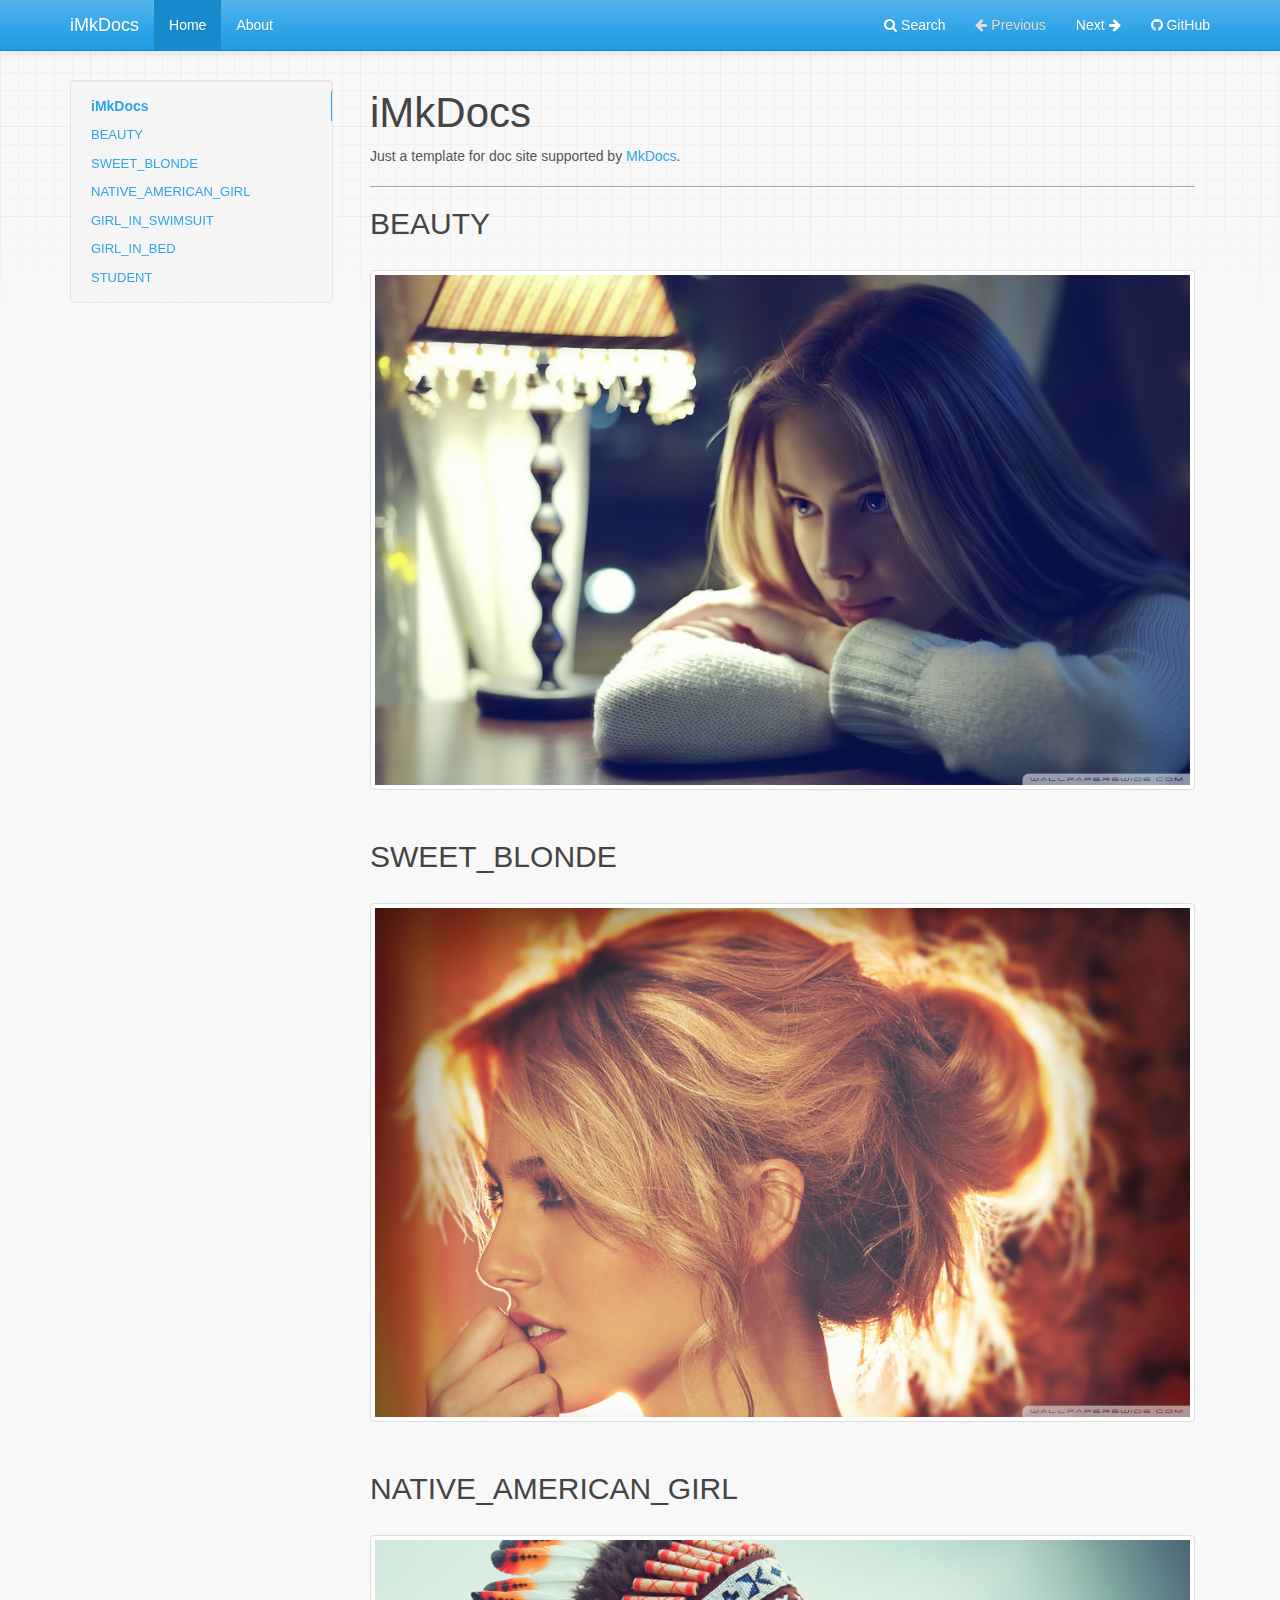
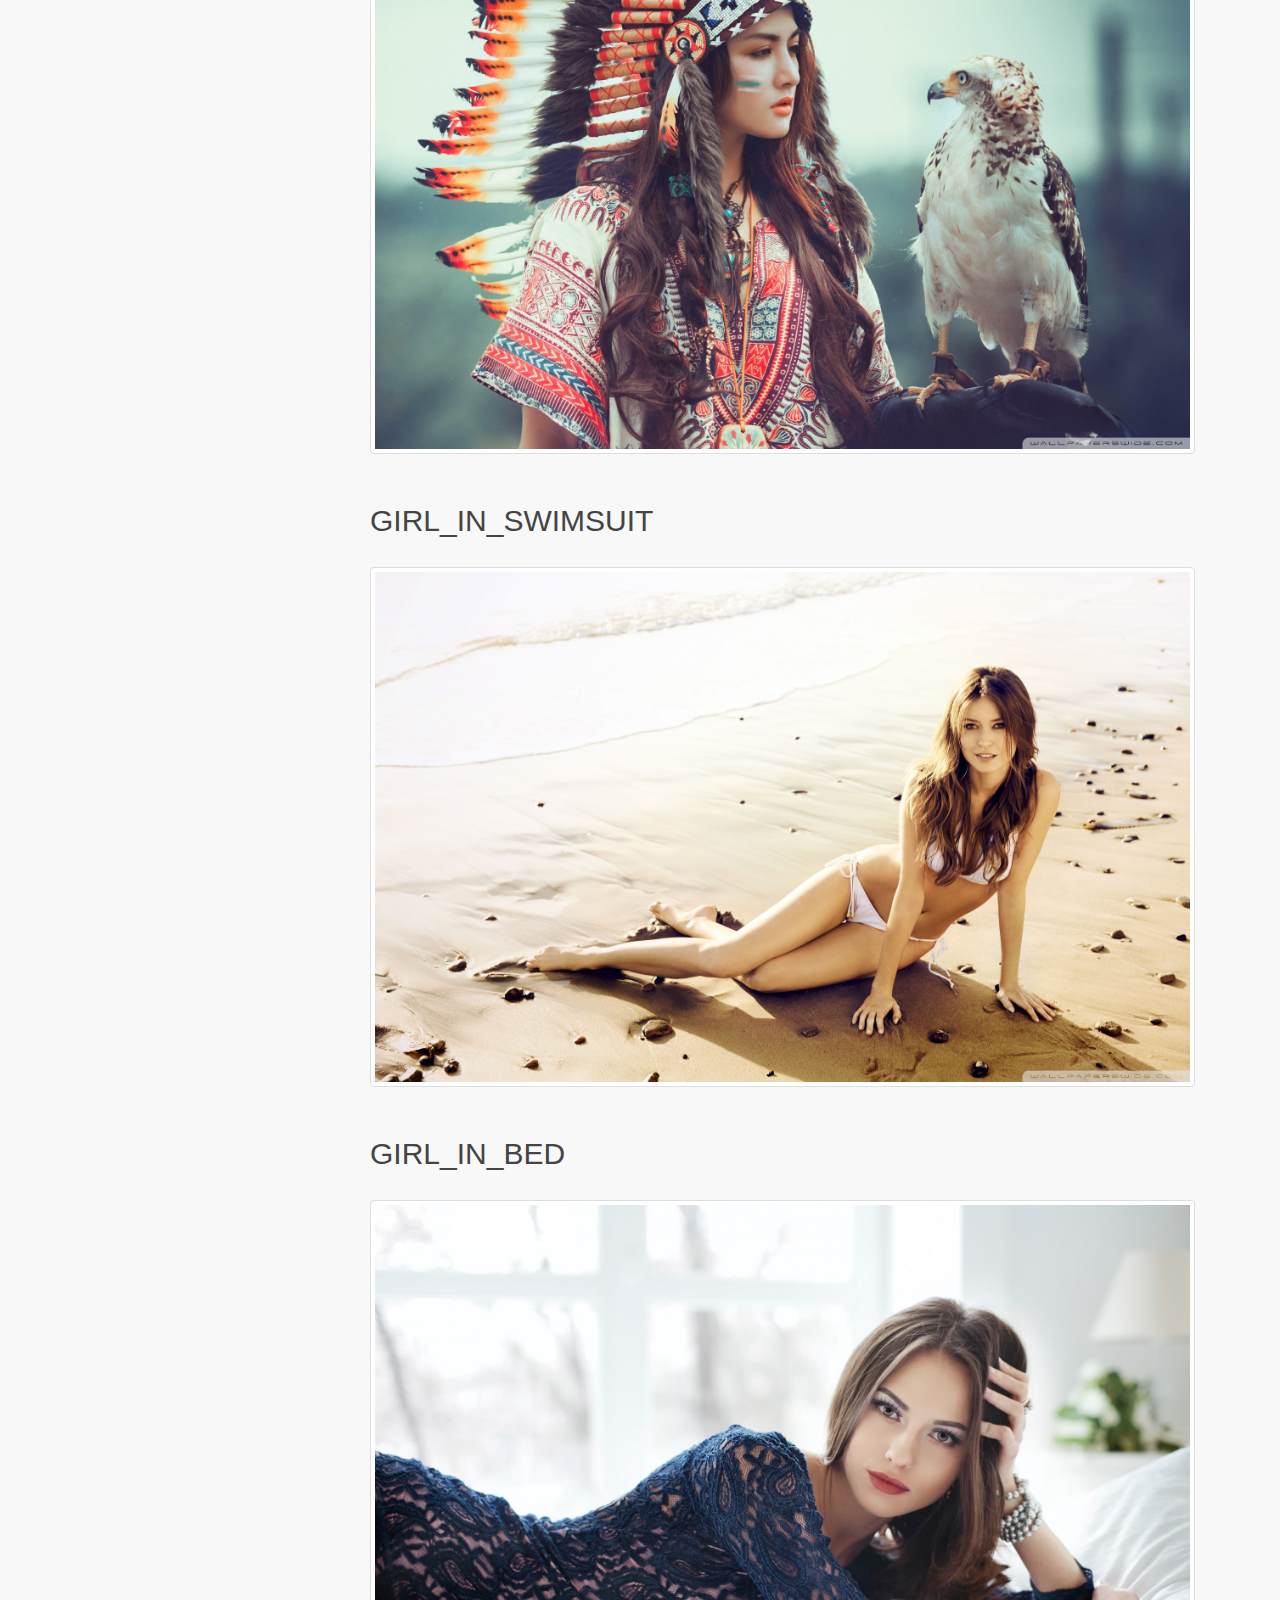
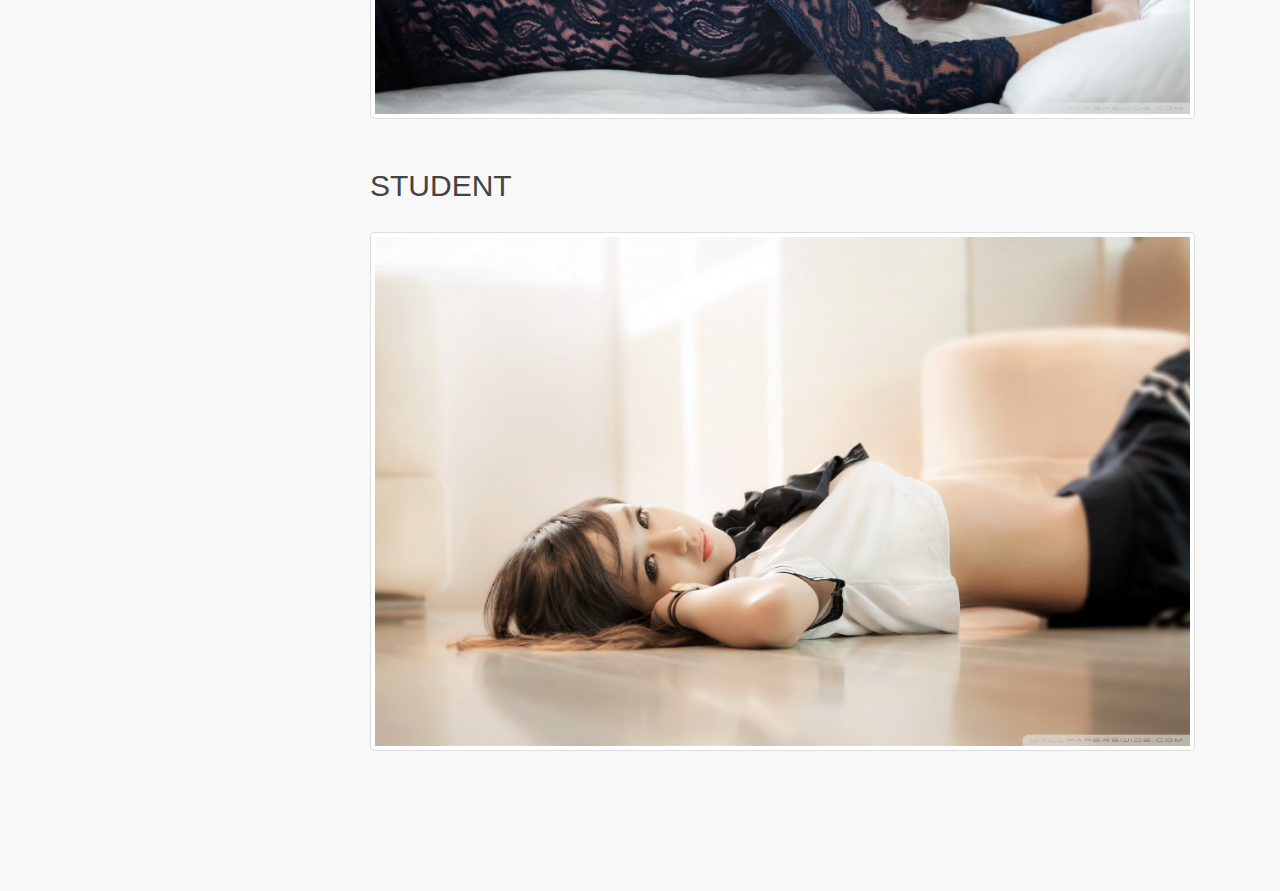
<file: index.html>
<!DOCTYPE html>
<html lang="en">
    <head>
        <meta charset="utf-8">
        <meta http-equiv="X-UA-Compatible" content="IE=edge">
        <meta name="viewport" content="width=device-width, initial-scale=1.0">
        <meta name="description" content="None">
        
        
        <link rel="shortcut icon" href="./img/favicon.ico">
        <title>iMkDocs</title>
        <link href="./css/bootstrap-custom.min.css" rel="stylesheet">
        <link href="./css/font-awesome.min.css" rel="stylesheet">
        <link href="./css/base.css" rel="stylesheet">
        <link rel="stylesheet" href="./css/highlight.css">
        <link href="./css/extra.css" rel="stylesheet">
        <!-- HTML5 shim and Respond.js IE8 support of HTML5 elements and media queries -->
        <!--[if lt IE 9]>
            <script src="https://oss.maxcdn.com/libs/html5shiv/3.7.0/html5shiv.js"></script>
            <script src="https://oss.maxcdn.com/libs/respond.js/1.4.2/respond.min.js"></script>
        <![endif]-->

        <script src="./js/jquery-1.10.2.min.js" defer></script>
        <script src="./js/bootstrap-3.0.3.min.js" defer></script>
        <script src="./js/highlight.pack.js" defer></script> 

      <!-- MathJax for LaTeX -->
      <script type="text/x-mathjax-config">
        MathJax.Hub.Config({
          tex2jax: {
            inlineMath: [['$','$'], ['\\(','\\)']],
            processEscapes: true
          }
        });
      </script>
      <script type="text/javascript" src="https://cdn.mathjax.org/mathjax/latest/MathJax.js?config=TeX-AMS-MML_HTMLorMML"></script>
    </head>

    <body class="homepage">

        <div class="navbar navbar-default navbar-fixed-top" role="navigation">
    <div class="container">

        <!-- Collapsed navigation -->
        <div class="navbar-header">
            <!-- Expander button -->
            <button type="button" class="navbar-toggle" data-toggle="collapse" data-target=".navbar-collapse">
                <span class="sr-only">Toggle navigation</span>
                <span class="icon-bar"></span>
                <span class="icon-bar"></span>
                <span class="icon-bar"></span>
            </button>
            <a class="navbar-brand" href=".">iMkDocs</a>
        </div>

        <!-- Expanded navigation -->
        <div class="navbar-collapse collapse">
                <!-- Main navigation -->
                <ul class="nav navbar-nav">
                    <li class="active">
                        <a href=".">Home</a>
                    </li>
                    <li >
                        <a href="about/">About</a>
                    </li>
                </ul>

            <ul class="nav navbar-nav navbar-right">
                <li>
                    <a href="#" data-toggle="modal" data-target="#mkdocs_search_modal">
                        <i class="fa fa-search"></i> Search
                    </a>
                </li>
                    <li class="disabled">
                        <a rel="next" >
                            <i class="fa fa-arrow-left"></i> Previous
                        </a>
                    </li>
                    <li >
                        <a rel="prev" href="about/">
                            Next <i class="fa fa-arrow-right"></i>
                        </a>
                    </li>
                    <li>
                        <a href="https://github.com/vveicc/iMkDocs/"><i class="fa fa-github"></i> GitHub</a>
                    </li>
                <!--
                    <li>
                        <a href="https://github.com/vveicc/iMkDocs/edit/master/docs/index.md"><i class="fa fa-github"></i> Edit on GitHub</a>
                    </li> -->
            </ul>
        </div>
    </div>
</div>

        <div class="container">
                <div class="col-md-3"><div class="bs-sidebar hidden-print affix well" role="complementary">
    <ul class="nav bs-sidenav">
        <li class="first-level active"><a href="#imkdocs">iMkDocs</a></li>
            <li class="second-level"><a href="#beauty">BEAUTY</a></li>
                
            <li class="second-level"><a href="#sweet_blonde">SWEET_BLONDE</a></li>
                
            <li class="second-level"><a href="#native_american_girl">NATIVE_AMERICAN_GIRL</a></li>
                
            <li class="second-level"><a href="#girl_in_swimsuit">GIRL_IN_SWIMSUIT</a></li>
                
            <li class="second-level"><a href="#girl_in_bed">GIRL_IN_BED</a></li>
                
            <li class="second-level"><a href="#student">STUDENT</a></li>
                
    </ul>
</div></div>
                <div class="col-md-9" role="main">

<h1 id="imkdocs">iMkDocs</h1>
<p>Just a template for doc site supported by <a href="https://www.mkdocs.org">MkDocs</a>.</p>
<hr />
<h2 id="beauty">BEAUTY</h2>
<p><img alt="left | 0x0" src="./img/beauty/beauty.jpg" /></p>
<h2 id="sweet_blonde">SWEET_BLONDE</h2>
<p><img alt="left | 0x0" src="./img/beauty/sweet_blonde.jpg" /></p>
<h2 id="native_american_girl">NATIVE_AMERICAN_GIRL</h2>
<p><img alt="left | 0x0" src="./img/beauty/native_american_girl.jpg" /></p>
<h2 id="girl_in_swimsuit">GIRL_IN_SWIMSUIT</h2>
<p><img alt="left | 0x0" src="./img/beauty/girl_in_swimsuit.jpg" /></p>
<h2 id="girl_in_bed">GIRL_IN_BED</h2>
<p><img alt="left | 0x0" src="./img/beauty/girl_in_bed.jpg" /></p>
<h2 id="student">STUDENT</h2>
<p><img alt="left | 0x0" src="./img/beauty/student.jpg" /></p></div>
        </div>

        <!-- <footer class="col-md-12">
            <hr>
            <p>Documentation built with <a href="http://www.mkdocs.org/">MkDocs</a>.</p>
        </footer> -->
        <script>var base_url = '.';</script>
        <script src="./js/base.js" defer></script>
        <script src="./search/require.js" defer></script>
        <script src="./search/search.js" defer></script>

        <div class="modal" id="mkdocs_search_modal" tabindex="-1" role="dialog" aria-labelledby="Search Modal" aria-hidden="true">
    <div class="modal-dialog">
        <div class="modal-content">
            <div class="modal-header">
                <button type="button" class="close" data-dismiss="modal"><span aria-hidden="true">&times;</span><span class="sr-only">Close</span></button>
                <h4 class="modal-title" id="exampleModalLabel">Search</h4>
            </div>
            <div class="modal-body">
                <p>
                    From here you can search these documents. Enter
                    your search terms below.
                </p>
                <form role="form">
                    <div class="form-group">
                        <input type="text" class="form-control" placeholder="Search..." id="mkdocs-search-query" title="Type search term here">
                    </div>
                </form>
                <div id="mkdocs-search-results"></div>
            </div>
            <div class="modal-footer">
            </div>
        </div>
    </div>
</div><div class="modal" id="mkdocs_keyboard_modal" tabindex="-1" role="dialog" aria-labelledby="Keyboard Shortcuts Modal" aria-hidden="true">
    <div class="modal-dialog">
        <div class="modal-content">
            <div class="modal-header">
                <button type="button" class="close" data-dismiss="modal"><span aria-hidden="true">&times;</span><span class="sr-only">Close</span></button>
                <h4 class="modal-title" id="exampleModalLabel">Keyboard Shortcuts</h4>
            </div>
            <div class="modal-body">
              <table class="table">
                <thead>
                  <tr>
                    <th style="width: 20%;">Keys</th>
                    <th>Action</th>
                  </tr>
                </thead>
                <tbody>
                  <tr>
                    <td><kbd>?</kbd></td>
                    <td>Open this help</td>
                  </tr>
                  <tr>
                    <td><kbd>&larr;</kbd></td>
                    <td>Previous page</td>
                  </tr>
                  <tr>
                    <td><kbd>&rarr;</kbd></td>
                    <td>Next page</td>
                  </tr>
                  <tr>
                    <td><kbd>s</kbd></td>
                    <td>Search</td>
                  </tr>
                </tbody>
              </table>
            </div>
            <div class="modal-footer">
            </div>
        </div>
    </div>
</div>


    </body>
</html>

<!--
MkDocs version : 0.17.3
Build Date UTC : 2018-05-27 04:45:29
-->
</file>
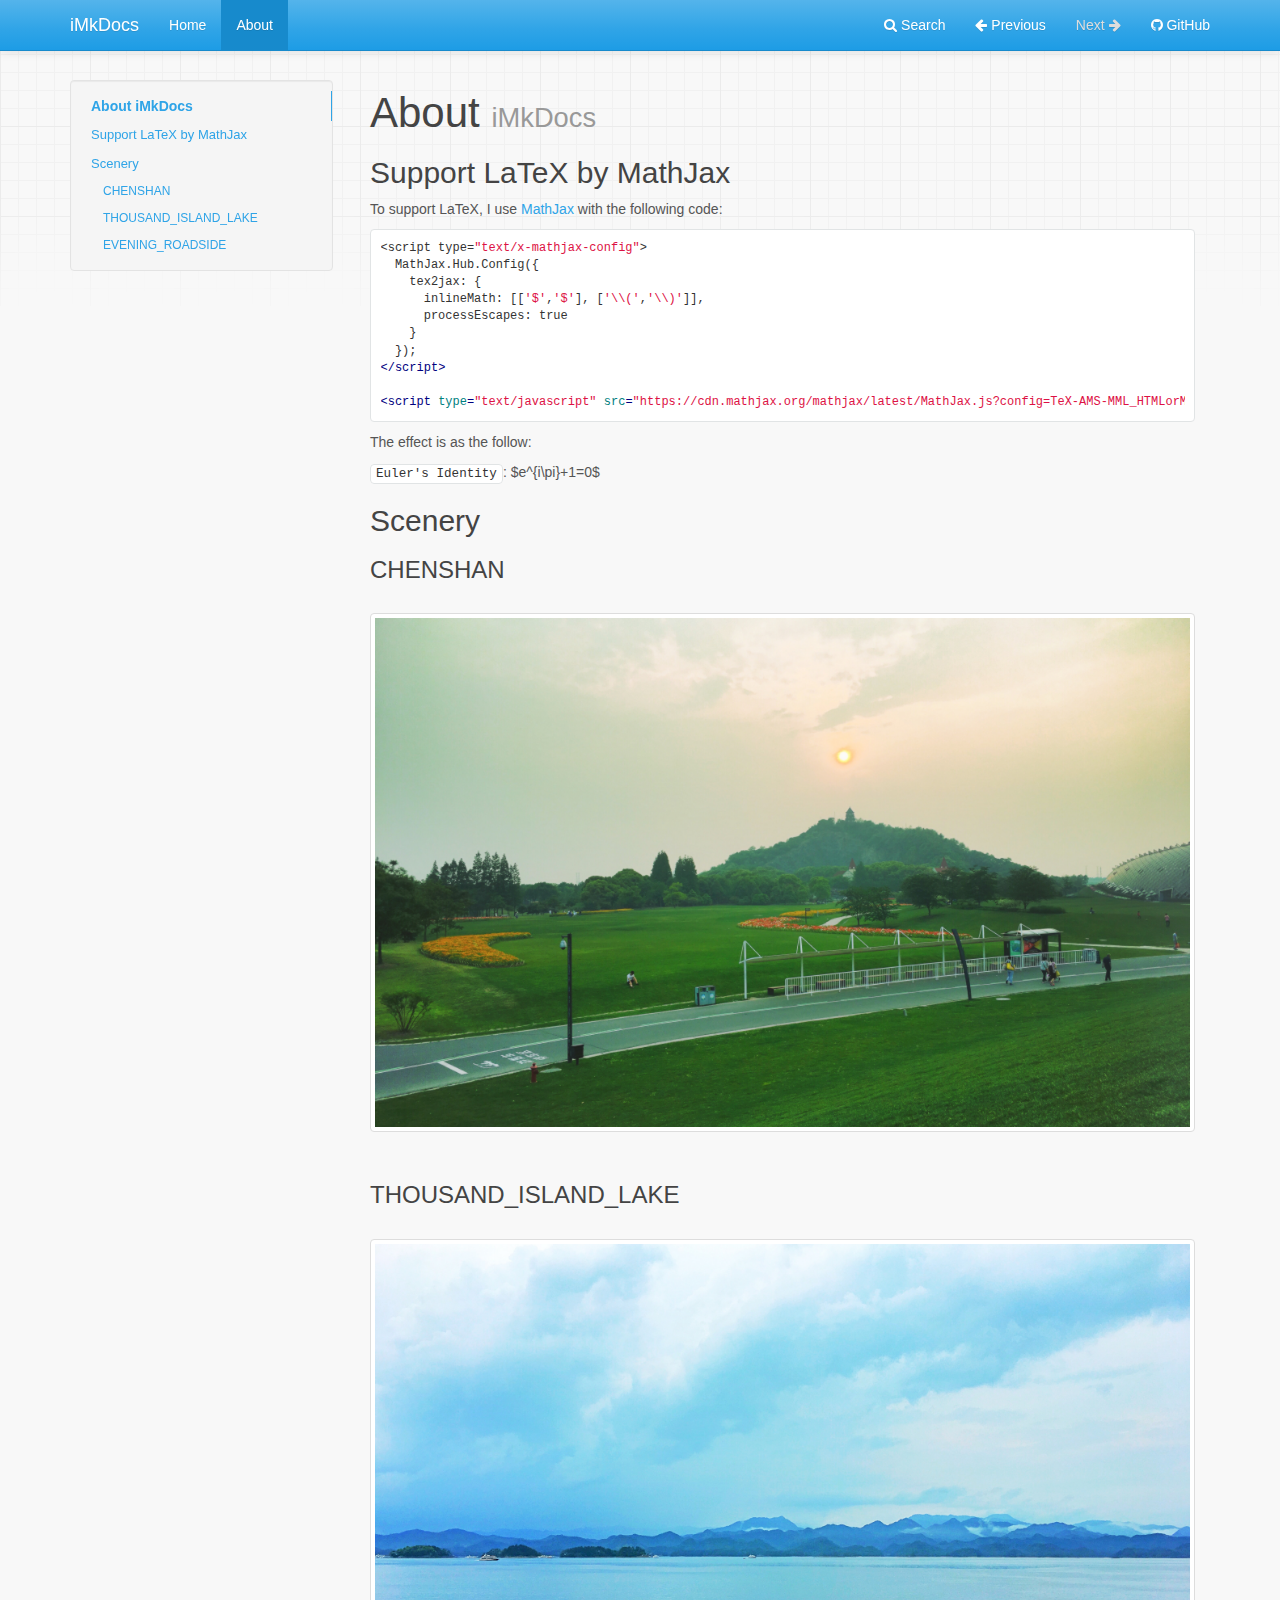
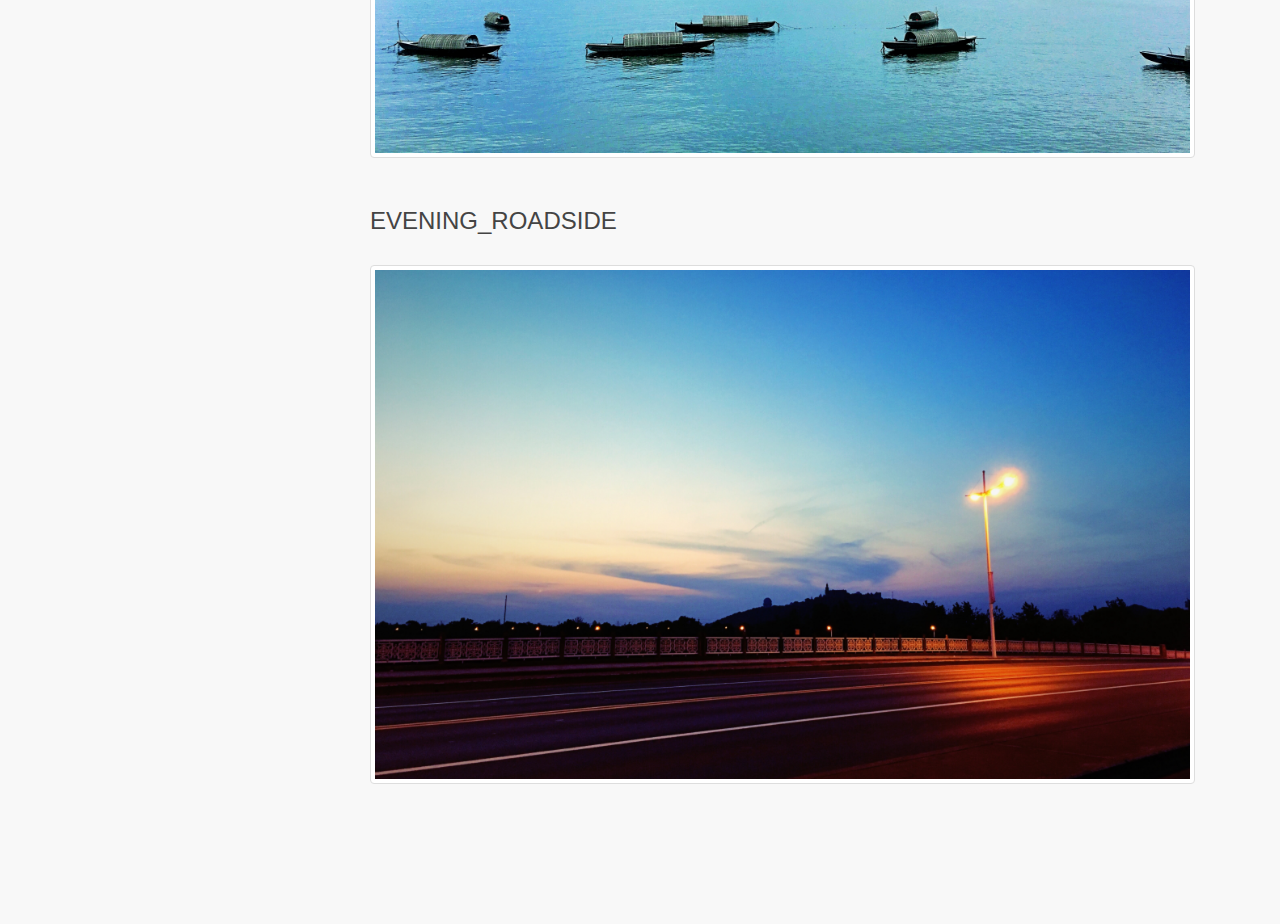
<file: about/index.html>
<!DOCTYPE html>
<html lang="en">
    <head>
        <meta charset="utf-8">
        <meta http-equiv="X-UA-Compatible" content="IE=edge">
        <meta name="viewport" content="width=device-width, initial-scale=1.0">
        
        
        
        <link rel="shortcut icon" href="../img/favicon.ico">
        <title>About - iMkDocs</title>
        <link href="../css/bootstrap-custom.min.css" rel="stylesheet">
        <link href="../css/font-awesome.min.css" rel="stylesheet">
        <link href="../css/base.css" rel="stylesheet">
        <link rel="stylesheet" href="../css/highlight.css">
        <link href="../css/extra.css" rel="stylesheet">
        <!-- HTML5 shim and Respond.js IE8 support of HTML5 elements and media queries -->
        <!--[if lt IE 9]>
            <script src="https://oss.maxcdn.com/libs/html5shiv/3.7.0/html5shiv.js"></script>
            <script src="https://oss.maxcdn.com/libs/respond.js/1.4.2/respond.min.js"></script>
        <![endif]-->

        <script src="../js/jquery-1.10.2.min.js" defer></script>
        <script src="../js/bootstrap-3.0.3.min.js" defer></script>
        <script src="../js/highlight.pack.js" defer></script> 

      <!-- MathJax for LaTeX -->
      <script type="text/x-mathjax-config">
        MathJax.Hub.Config({
          tex2jax: {
            inlineMath: [['$','$'], ['\\(','\\)']],
            processEscapes: true
          }
        });
      </script>
      <script type="text/javascript" src="https://cdn.mathjax.org/mathjax/latest/MathJax.js?config=TeX-AMS-MML_HTMLorMML"></script>
    </head>

    <body>

        <div class="navbar navbar-default navbar-fixed-top" role="navigation">
    <div class="container">

        <!-- Collapsed navigation -->
        <div class="navbar-header">
            <!-- Expander button -->
            <button type="button" class="navbar-toggle" data-toggle="collapse" data-target=".navbar-collapse">
                <span class="sr-only">Toggle navigation</span>
                <span class="icon-bar"></span>
                <span class="icon-bar"></span>
                <span class="icon-bar"></span>
            </button>
            <a class="navbar-brand" href="..">iMkDocs</a>
        </div>

        <!-- Expanded navigation -->
        <div class="navbar-collapse collapse">
                <!-- Main navigation -->
                <ul class="nav navbar-nav">
                    <li >
                        <a href="..">Home</a>
                    </li>
                    <li class="active">
                        <a href="./">About</a>
                    </li>
                </ul>

            <ul class="nav navbar-nav navbar-right">
                <li>
                    <a href="#" data-toggle="modal" data-target="#mkdocs_search_modal">
                        <i class="fa fa-search"></i> Search
                    </a>
                </li>
                    <li >
                        <a rel="next" href="..">
                            <i class="fa fa-arrow-left"></i> Previous
                        </a>
                    </li>
                    <li class="disabled">
                        <a rel="prev" >
                            Next <i class="fa fa-arrow-right"></i>
                        </a>
                    </li>
                    <li>
                        <a href="https://github.com/vveicc/iMkDocs/"><i class="fa fa-github"></i> GitHub</a>
                    </li>
                <!--
                    <li>
                        <a href="https://github.com/vveicc/iMkDocs/edit/master/docs/about.md"><i class="fa fa-github"></i> Edit on GitHub</a>
                    </li> -->
            </ul>
        </div>
    </div>
</div>

        <div class="container">
                <div class="col-md-3"><div class="bs-sidebar hidden-print affix well" role="complementary">
    <ul class="nav bs-sidenav">
        <li class="first-level active"><a href="#about-imkdocs">About iMkDocs</a></li>
            <li class="second-level"><a href="#support-latex-by-mathjax">Support LaTeX by MathJax</a></li>
                
            <li class="second-level"><a href="#scenery">Scenery</a></li>
                
                <li class="third-level"><a href="#chenshan">CHENSHAN</a></li>
                <li class="third-level"><a href="#thousand_island_lake">THOUSAND_ISLAND_LAKE</a></li>
                <li class="third-level"><a href="#evening_roadside">EVENING_ROADSIDE</a></li>
    </ul>
</div></div>
                <div class="col-md-9" role="main">

<h1 id="about-imkdocs">About <small>iMkDocs</small></h1>
<h2 id="support-latex-by-mathjax">Support LaTeX by MathJax</h2>
<p>To support LaTeX, I use <a href="https://www.mathjax.org">MathJax</a> with the following code:</p>
<pre><code class="javascript">&lt;script type=&quot;text/x-mathjax-config&quot;&gt;
  MathJax.Hub.Config({
    tex2jax: {
      inlineMath: [['$','$'], ['\\(','\\)']],
      processEscapes: true
    }
  });
&lt;/script&gt;

&lt;script type=&quot;text/javascript&quot; src=&quot;https://cdn.mathjax.org/mathjax/latest/MathJax.js?config=TeX-AMS-MML_HTMLorMML&quot;&gt;&lt;/script&gt;
</code></pre>

<p>The effect is as the follow:</p>
<p><code>Euler's Identity</code>: $e^{i\pi}+1=0$</p>
<h2 id="scenery">Scenery</h2>
<h3 id="chenshan">CHENSHAN</h3>
<p><img alt="left | 0x0" src="../img/scenery/chenshan.jpg" /></p>
<h3 id="thousand_island_lake">THOUSAND_ISLAND_LAKE</h3>
<p><img alt="left | 0x0" src="../img/scenery/thousand_island_lake.jpg" /></p>
<h3 id="evening_roadside">EVENING_ROADSIDE</h3>
<p><img alt="left | 0x0" src="../img/scenery/evening_roadside.jpg" /></p></div>
        </div>

        <!-- <footer class="col-md-12">
            <hr>
            <p>Documentation built with <a href="http://www.mkdocs.org/">MkDocs</a>.</p>
        </footer> -->
        <script>var base_url = '..';</script>
        <script src="../js/base.js" defer></script>
        <script src="../search/require.js" defer></script>
        <script src="../search/search.js" defer></script>

        <div class="modal" id="mkdocs_search_modal" tabindex="-1" role="dialog" aria-labelledby="Search Modal" aria-hidden="true">
    <div class="modal-dialog">
        <div class="modal-content">
            <div class="modal-header">
                <button type="button" class="close" data-dismiss="modal"><span aria-hidden="true">&times;</span><span class="sr-only">Close</span></button>
                <h4 class="modal-title" id="exampleModalLabel">Search</h4>
            </div>
            <div class="modal-body">
                <p>
                    From here you can search these documents. Enter
                    your search terms below.
                </p>
                <form role="form">
                    <div class="form-group">
                        <input type="text" class="form-control" placeholder="Search..." id="mkdocs-search-query" title="Type search term here">
                    </div>
                </form>
                <div id="mkdocs-search-results"></div>
            </div>
            <div class="modal-footer">
            </div>
        </div>
    </div>
</div><div class="modal" id="mkdocs_keyboard_modal" tabindex="-1" role="dialog" aria-labelledby="Keyboard Shortcuts Modal" aria-hidden="true">
    <div class="modal-dialog">
        <div class="modal-content">
            <div class="modal-header">
                <button type="button" class="close" data-dismiss="modal"><span aria-hidden="true">&times;</span><span class="sr-only">Close</span></button>
                <h4 class="modal-title" id="exampleModalLabel">Keyboard Shortcuts</h4>
            </div>
            <div class="modal-body">
              <table class="table">
                <thead>
                  <tr>
                    <th style="width: 20%;">Keys</th>
                    <th>Action</th>
                  </tr>
                </thead>
                <tbody>
                  <tr>
                    <td><kbd>?</kbd></td>
                    <td>Open this help</td>
                  </tr>
                  <tr>
                    <td><kbd>&larr;</kbd></td>
                    <td>Previous page</td>
                  </tr>
                  <tr>
                    <td><kbd>&rarr;</kbd></td>
                    <td>Next page</td>
                  </tr>
                  <tr>
                    <td><kbd>s</kbd></td>
                    <td>Search</td>
                  </tr>
                </tbody>
              </table>
            </div>
            <div class="modal-footer">
            </div>
        </div>
    </div>
</div>


    </body>
</html>
</file>
<file: css/base.css>
body {
    padding-top: 70px;
    background: url(../img/grid.png) repeat-x;
    background-attachment: fixed;
    background-color: #f8f8f8;
}

body > .container {
    min-height: 400px;
}

ul.nav .main {
    font-weight: bold;
}

.col-md-3 {
    padding-left: 0;
}

.col-md-9 {
    padding-bottom: 100px;
}

.source-links {
    float: right;
}

.col-md-9 img {
    max-width: 100%;
    display: inline-block;
    padding: 4px;
    line-height: 1.428571429;
    background-color: #fff;
    border: 1px solid #ddd;
    border-radius: 4px;
    margin: 20px auto 30px auto;
}

/*
 * The code below adds some padding to the top of the current anchor target so
 * that, when navigating to it, the header isn't hidden by the navbar at the
 * top. This is especially complicated because we want to *remove* the padding
 * after navigation so that hovering over the header shows the permalink icon
 * correctly. Thus, we create a CSS animation to remove the extra padding after
 * a second. We have two animations so that navigating to an anchor within the
 * page always restarts the animation.
 *
 * See <https://github.com/mkdocs/mkdocs/issues/843> for more details.
 */
:target::before {
    content: "";
    display: block;
    margin-top: -75px;
    height: 75px;
    pointer-events: none;
    animation: 0s 1s forwards collapse-anchor-padding-1;
}

.clicky :target::before {
  animation-name: collapse-anchor-padding-2;
}

@keyframes collapse-anchor-padding-1 {
    to {
        margin-top: 0;
        height: 0;
    }
}

@keyframes collapse-anchor-padding-2 {
    to {
        margin-top: 0;
        height: 0;
    }
}

h1 {
    color: #444;
    font-weight: 400;
    font-size: 42px;
}

h2, h3, h4, h5, h6 {
    color: #444;
    font-weight: 300;
}

hr {
    border-top: 1px solid #aaa;
}

pre, .rst-content tt {
    max-width: 100%;
    background: #fff;
    border: solid 1px #e1e4e5;
    color: #333;
    overflow-x: auto;
}

code.code-large, .rst-content tt.code-large {
    font-size: 90%;
}

code {
    padding: 2px 5px;
    background: #fff;
    border: solid 1px #e1e4e5;
    color: #333;
    white-space: pre-wrap;
    word-wrap: break-word;
}

pre code {
    background: transparent;
    border: none;
    white-space: pre;
    word-wrap: normal;
    font-family: monospace,serif;
    font-size: 12px;
}

kbd {
    padding: 2px 4px;
    font-size: 90%;
    color: #fff;
    background-color: #333;
    border-radius: 3px;
    -webkit-box-shadow: inset 0 -1px 0 rgba(0,0,0,.25);
    box-shadow: inset 0 -1px 0 rgba(0,0,0,.25);
}

a code {
    color: #2FA4E7;
}

a:hover code, a:focus code {
    color: #157AB5;
}

footer {
    margin-top: 30px;
    margin-bottom: 10px;
    text-align: center;
    font-weight: 200;
}

.modal-dialog {
    margin-top: 60px;
}

/*
 * Side navigation
 *
 * Scrollspy and affixed enhanced navigation to highlight sections and secondary
 * sections of docs content.
 */

/* By default it's not affixed in mobile views, so undo that */
.bs-sidebar.affix { /* csslint allow: adjoining-classes */
    position: static;
}

.bs-sidebar.well { /* csslint allow: adjoining-classes */
    padding: 0;
    max-height: 90%;
    overflow-y: auto;
}

/* First level of nav */
.bs-sidenav {
    padding-top:    10px;
    padding-bottom: 10px;
    border-radius: 5px;
}

/* All levels of nav */
.bs-sidebar .nav > li > a {
    display: block;
    padding: 5px 20px;
    z-index: 1;
}
.bs-sidebar .nav > li > a:hover,
.bs-sidebar .nav > li > a:focus {
    text-decoration: none;
    border-right: 1px solid;
}
.bs-sidebar .nav > .active > a,
.bs-sidebar .nav > .active:hover > a,
.bs-sidebar .nav > .active:focus > a {
    font-weight: bold;
    background-color: transparent;
    border-right: 1px solid;
}

/* Nav: second level (shown on .active) */
.bs-sidebar .nav .nav {
    display: none; /* Hide by default, but at >768px, show it */
    margin-bottom: 8px;
}
.bs-sidebar .nav .nav > li > a {
    padding-top:    3px;
    padding-bottom: 3px;
    padding-left: 30px;
    font-size: 90%;
}

/* Show and affix the side nav when space allows it */
@media (min-width: 992px) {
    .bs-sidebar .nav > .active > ul {
        display: block;
    }
    /* Widen the fixed sidebar */
    .bs-sidebar.affix, /* csslint allow: adjoining-classes */
    .bs-sidebar.affix-bottom { /* csslint allow: adjoining-classes */
        width: 213px;
    }
    .bs-sidebar.affix { /* csslint allow: adjoining-classes */
        position: fixed; /* Undo the static from mobile first approach */
        top: 80px;
    }
    .bs-sidebar.affix-bottom { /* csslint allow: adjoining-classes */
        position: absolute; /* Undo the static from mobile first approach */
    }
    .bs-sidebar.affix-bottom .bs-sidenav, /* csslint allow: adjoining-classes */
    .bs-sidebar.affix .bs-sidenav { /* csslint allow: adjoining-classes */
        margin-top: 0;
        margin-bottom: 0;
    }
}
@media (min-width: 1200px) {
    /* Widen the fixed sidebar again */
    .bs-sidebar.affix-bottom, /* csslint allow: adjoining-classes */
    .bs-sidebar.affix { /* csslint allow: adjoining-classes */
        width: 263px;
    }
}

.headerlink {
    font-family: FontAwesome;
    font-size: 14px;
    display: none;
    padding-left: .5em;
}

h1:hover .headerlink, h2:hover .headerlink, h3:hover .headerlink, h4:hover .headerlink, h5:hover .headerlink, h6:hover .headerlink{
    display:inline-block;
}



.admonition {
    padding: 15px;
    margin-bottom: 20px;
    border: 1px solid transparent;
    border-radius: 4px;
    text-align: left;
}

.admonition.note { /* csslint allow: adjoining-classes */
    color: #3a87ad;
    background-color: #d9edf7;
    border-color: #bce8f1;
}

.admonition.warning { /* csslint allow: adjoining-classes */
    color: #c09853;
    background-color: #fcf8e3;
    border-color: #fbeed5;
}

.admonition.danger { /* csslint allow: adjoining-classes */
    color: #b94a48;
    background-color: #f2dede;
    border-color: #eed3d7;
}

.admonition-title {
    font-weight: bold;
    text-align: left;
}


.dropdown-submenu {
    position: relative;
}

.dropdown-submenu>.dropdown-menu {
    top: 0;
    left: 100%;
    margin-top: -6px;
    margin-left: -1px;
    -webkit-border-radius: 0 6px 6px 6px;
    -moz-border-radius: 0 6px 6px;
    border-radius: 0 6px 6px 6px;
}

.dropdown-submenu:hover>.dropdown-menu {
    display: block;
}

.dropdown-submenu>a:after {
    display: block;
    content: " ";
    float: right;
    width: 0;
    height: 0;
    border-color: transparent;
    border-style: solid;
    border-width: 5px 0 5px 5px;
    border-left-color: #ccc;
    margin-top: 5px;
    margin-right: -10px;
}

.dropdown-submenu:hover>a:after {
    border-left-color: #fff;
}

.dropdown-submenu.pull-left { /* csslint allow: adjoining-classes */
    float: none;
}

.dropdown-submenu.pull-left>.dropdown-menu { /* csslint allow: adjoining-classes */
    left: -100%;
    margin-left: 10px;
    -webkit-border-radius: 6px 0 6px 6px;
    -moz-border-radius: 6px 0 6px 6px;
    border-radius: 6px 0 6px 6px;
}
</file>
<file: css/highlight.css>
/*
This is the GitHub theme for highlight.js

github.com style (c) Vasily Polovnyov <vast@whiteants.net>

*/

.hljs {
  display: block;
  overflow-x: auto;
  color: #333;
  -webkit-text-size-adjust: none;
}

.hljs-comment,
.diff .hljs-header,
.hljs-javadoc {
  color: #998;
  font-style: italic;
}

.hljs-keyword,
.css .rule .hljs-keyword,
.hljs-winutils,
.nginx .hljs-title,
.hljs-subst,
.hljs-request,
.hljs-status {
  color: #333;
  font-weight: bold;
}

.hljs-number,
.hljs-hexcolor,
.ruby .hljs-constant {
  color: #008080;
}

.hljs-string,
.hljs-tag .hljs-value,
.hljs-phpdoc,
.hljs-dartdoc,
.tex .hljs-formula {
  color: #d14;
}

.hljs-title,
.hljs-id,
.scss .hljs-preprocessor {
  color: #900;
  font-weight: bold;
}

.hljs-list .hljs-keyword,
.hljs-subst {
  font-weight: normal;
}

.hljs-class .hljs-title,
.hljs-type,
.vhdl .hljs-literal,
.tex .hljs-command {
  color: #458;
  font-weight: bold;
}

.hljs-tag,
.hljs-tag .hljs-title,
.hljs-rule .hljs-property,
.django .hljs-tag .hljs-keyword {
  color: #000080;
  font-weight: normal;
}

.hljs-attribute,
.hljs-variable,
.lisp .hljs-body,
.hljs-name {
  color: #008080;
}

.hljs-regexp {
  color: #009926;
}

.hljs-symbol,
.ruby .hljs-symbol .hljs-string,
.lisp .hljs-keyword,
.clojure .hljs-keyword,
.scheme .hljs-keyword,
.tex .hljs-special,
.hljs-prompt {
  color: #990073;
}

.hljs-built_in {
  color: #0086b3;
}

.hljs-preprocessor,
.hljs-pragma,
.hljs-pi,
.hljs-doctype,
.hljs-shebang,
.hljs-cdata {
  color: #999;
  font-weight: bold;
}

.hljs-deletion {
  background: #fdd;
}

.hljs-addition {
  background: #dfd;
}

.diff .hljs-change {
  background: #0086b3;
}

.hljs-chunk {
  color: #aaa;
}
</file>
<file: css/extra.css>
ul.nav li.first-level {
    font-weight: bold;
}

ul.nav li.second-level {
	font-size: 13px;
}

ul.nav li.third-level {
	font-size: 12px;
    padding-left: 12px;
}
</file>
